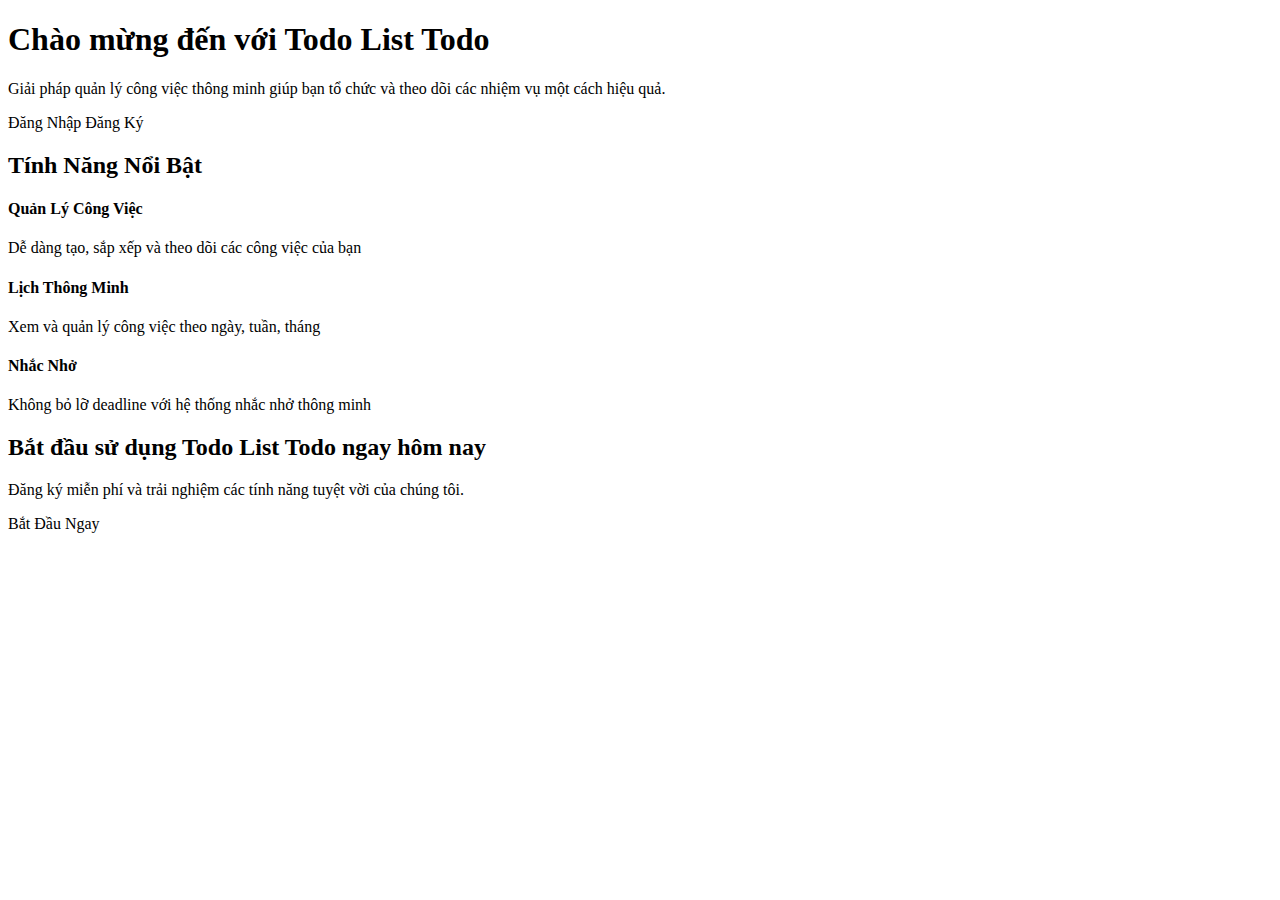
<file: src/main/resources/templates/index.html>
<!DOCTYPE html>
<html lang="vi" xmlns:th="http://www.thymeleaf.org"
      xmlns:layout="http://www.ultraq.net.nz/thymeleaf/layout"
      layout:decorate="~{base}">
<head>
    <title>Trang Chủ - Todo List Todo</title>
</head>
<body>
    <div layout:fragment="content">
        <!-- Welcome Section -->
        <div class="container py-5">
            <div class="row align-items-center">
                <div class="col-lg-6">
                    <h1 class="display-4 mb-4 fade-in">Chào mừng đến với Todo List Todo</h1>
                    <p class="lead mb-4 fade-in">Giải pháp quản lý công việc thông minh giúp bạn tổ chức và theo dõi các nhiệm vụ một cách hiệu quả.</p>
                    <div class="d-grid gap-2 d-md-flex justify-content-md-start fade-in">
                        <a th:href="@{/login}" class="btn btn-primary btn-lg px-4 me-md-2">
                            <i class="fas fa-sign-in-alt me-2"></i>Đăng Nhập
                        </a>
                        <a th:href="@{/register}" class="btn btn-outline-secondary btn-lg px-4">
                            <i class="fas fa-user-plus me-2"></i>Đăng Ký
                        </a>
                    </div>
                </div>
                <div class="col-lg-6 mt-5 mt-lg-0">
                    <div class="text-center fade-in">
                        <i class="fas fa-tasks fa-5x text-primary mb-4"></i>
                    </div>
                </div>
            </div>
        </div>

        <!-- Features Section -->
        <div class="bg-light py-5">
            <div class="container">
                <h2 class="text-center mb-5 fade-in">Tính Năng Nổi Bật</h2>
                <div class="row g-4">
                    <div class="col-md-4">
                        <div class="card h-100 border-0 shadow-sm fade-in hover-card">
                            <a th:href="@{/events/dashboard}" class="text-decoration-none">
                                <div class="card-body text-center">
                                    <i class="fas fa-list-check fa-3x text-primary mb-3"></i>
                                    <h4 class="text-dark">Quản Lý Công Việc</h4>
                                    <p class="text-muted">Dễ dàng tạo, sắp xếp và theo dõi các công việc của bạn</p>
                                </div>
                            </a>
                        </div>
                    </div>
                    <div class="col-md-4">
                        <div class="card h-100 border-0 shadow-sm fade-in">
                            <div class="card-body text-center">
                                <i class="fas fa-calendar-alt fa-3x text-primary mb-3"></i>
                                <h4>Lịch Thông Minh</h4>
                                <p>Xem và quản lý công việc theo ngày, tuần, tháng</p>
                            </div>
                        </div>
                    </div>
                    <div class="col-md-4">
                        <div class="card h-100 border-0 shadow-sm fade-in">
                            <div class="card-body text-center">
                                <i class="fas fa-bell fa-3x text-primary mb-3"></i>
                                <h4>Nhắc Nhở</h4>
                                <p>Không bỏ lỡ deadline với hệ thống nhắc nhở thông minh</p>
                            </div>
                        </div>
                    </div>
                </div>
            </div>
        </div>

        <!-- Call to Action -->
        <div class="container py-5">
            <div class="row justify-content-center text-center">
                <div class="col-lg-8">
                    <h2 class="mb-4 fade-in">Bắt đầu sử dụng Todo List Todo ngay hôm nay</h2>
                    <p class="lead mb-4 fade-in">Đăng ký miễn phí và trải nghiệm các tính năng tuyệt vời của chúng tôi.</p>
                    <a th:href="@{/register}" class="btn btn-primary btn-lg px-5 fade-in">
                        <i class="fas fa-rocket me-2"></i>Bắt Đầu Ngay
                    </a>
                </div>
            </div>
        </div>
    </div>
</body>
</html>
</file>
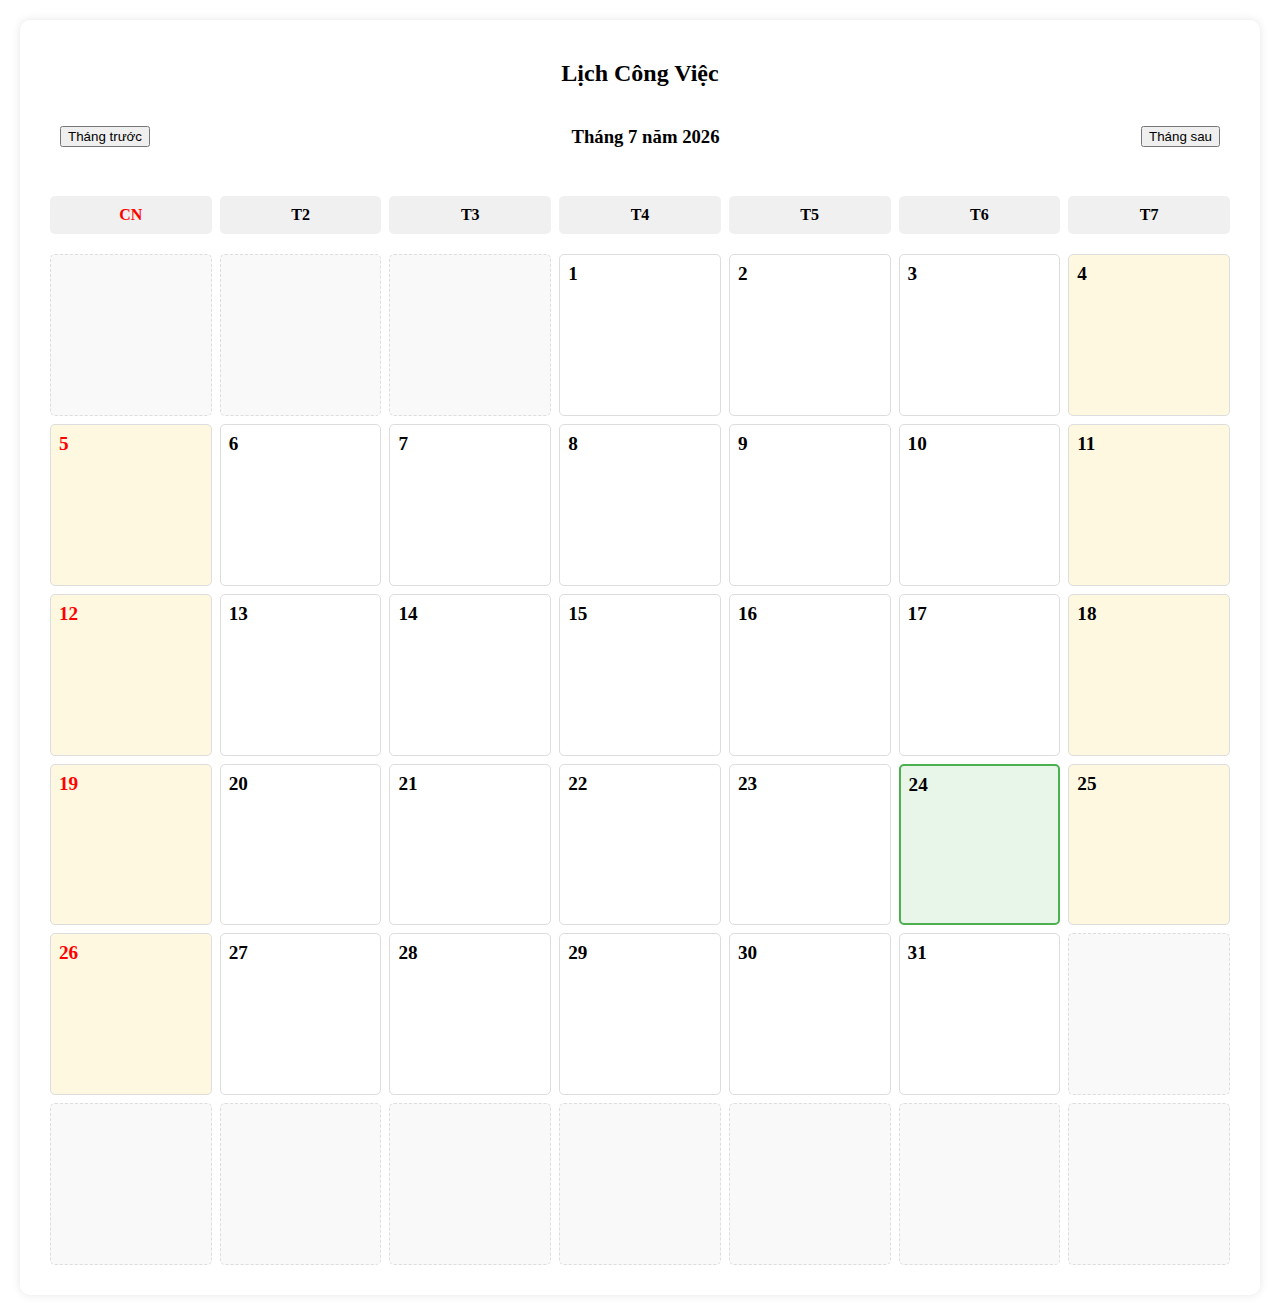
<file: src/main/resources/templates/calendar.html>
<!DOCTYPE html>
<html lang="vi" xmlns:th="http://www.thymeleaf.org"
      xmlns:layout="http://www.ultraq.net.nz/thymeleaf/layout"
      layout:decorate="~{base}">
<head>
    <meta charset="UTF-8">
    <meta name="viewport" content="width=device-width, initial-scale=1.0">
    <title>Lịch Công Việc</title>
    <style>
        .calendar-container {
            max-width: 1200px;
            margin: 20px auto;
            padding: 20px;
            background: #fff;
            border-radius: 10px;
            box-shadow: 0 0 10px rgba(0,0,0,0.1);
        }

        .calendar-header {
            text-align: center;
            margin-bottom: 20px;
        }

        .calendar-navigation {
            display: flex;
            justify-content: space-between;
            align-items: center;
            margin-bottom: 20px;
            padding: 0 20px;
        }

        .calendar-grid {
            display: grid;
            grid-template-columns: repeat(7, 1fr);
            gap: 8px;
            padding: 10px;
        }

        .calendar-weekday {
            text-align: center;
            font-weight: bold;
            padding: 10px;
            background: #f0f0f0;
            border-radius: 5px;
        }

        .calendar-weekday:first-child {
            color: red;
        }

        .calendar-day {
            aspect-ratio: 1;
            padding: 8px;
            border: 1px solid #ddd;
            border-radius: 5px;
            background: #fff;
            cursor: pointer;
            transition: all 0.3s ease;
            display: flex;
            flex-direction: column;
            min-height: 100px;
        }

        .calendar-day:hover {
            background: #f8f8f8;
            transform: scale(1.02);
            box-shadow: 0 2px 5px rgba(0,0,0,0.1);
        }

        .solar-date {
            font-size: 1.2em;
            font-weight: bold;
            margin-bottom: 8px;
        }

        .today {
            background: #e8f5e9;
            border: 2px solid #4caf50;
        }

        .weekend {
            background: #fff8e1;
        }

        .sunday {
            color: red;
        }

        .holiday {
            color: #e74c3c;
            font-weight: bold;
        }

        .calendar-event {
            font-size: 0.75em;
            margin: 2px 0;
            padding: 4px 6px;
            border-radius: 3px;
            overflow: hidden;
            text-overflow: ellipsis;
            white-space: nowrap;
            color: white;
            cursor: pointer;
            background-color: #3498db;
        }

        .calendar-event:hover {
            opacity: 0.9;
            transform: scale(1.02);
        }

        .empty-day {
            background: #f9f9f9;
            border: 1px dashed #ddd;
        }

        .events-container {
            flex-grow: 1;
            overflow-y: auto;
            margin-top: 4px;
        }

        @media (max-width: 768px) {
            .calendar-container {
                margin: 10px;
                padding: 10px;
            }
            
            .calendar-grid {
                gap: 4px;
                padding: 5px;
            }

            .calendar-day {
                padding: 4px;
                min-height: 80px;
            }

            .solar-date {
                font-size: 1em;
            }

            .calendar-event {
                font-size: 0.7em;
                padding: 2px 4px;
            }
            
            .red-dot {
			    width: 8px;
			    height: 8px;
			    background-color: red;
			    border-radius: 50%;
			    margin-top: 4px;
			    align-self: center;
			}
        }
    </style>
</head>
<body>
<div layout:fragment="content">
    <div class="calendar-container">
        <div class="calendar-header">
            <h2>Lịch Công Việc</h2>
        </div>
        
        <div class="calendar-navigation">
            <button class="btn btn-outline-primary" onclick="previousMonth()">
                <i class="fas fa-chevron-left"></i> Tháng trước
            </button>
            <h3 id="currentMonth">Tháng 12 năm 2023</h3>
            <button class="btn btn-outline-primary" onclick="nextMonth()">
                Tháng sau <i class="fas fa-chevron-right"></i>
            </button>
        </div>

        <div class="calendar-grid">
            <!-- Weekday headers -->
            <div class="calendar-weekday sunday">CN</div>
            <div class="calendar-weekday">T2</div>
            <div class="calendar-weekday">T3</div>
            <div class="calendar-weekday">T4</div>
            <div class="calendar-weekday">T5</div>
            <div class="calendar-weekday">T6</div>
            <div class="calendar-weekday">T7</div>
        </div>

        <div id="calendarDays" class="calendar-grid">
            <!-- Calendar days will be generated by JavaScript -->
        </div>
    </div>

    <script th:inline="javascript">
        // Get events from Thymeleaf
        const eventsData = /*[[${events}]]*/ '[]';
        console.log("Raw events data:", eventsData);
        const eventsList = JSON.parse(eventsData || '[]');
        console.log("Parsed events:", eventsList);
        
        let currentDate = new Date();
        
        function formatDate(date) {
            return date.toISOString().split('T')[0];
        }
        
        function updateCalendar() {
            const year = currentDate.getFullYear();
            const month = currentDate.getMonth();
            
            // Update header
            document.getElementById('currentMonth').textContent = 
                `Tháng ${month + 1} năm ${year}`;
            
            // Clear existing calendar
            const calendarDays = document.getElementById('calendarDays');
            calendarDays.innerHTML = '';
            
            // Get first day of month and total days
            const firstDay = new Date(year, month, 1);
            const lastDay = new Date(year, month + 1, 0);
            const totalDays = lastDay.getDate();
            const startingDay = firstDay.getDay();
            
            // Add empty cells for days before start of month
            for (let i = 0; i < startingDay; i++) {
                const emptyDay = document.createElement('div');
                emptyDay.className = 'calendar-day empty-day';
                calendarDays.appendChild(emptyDay);
            }
            
            // Add days of the month
            for (let day = 1; day <= totalDays; day++) {
                const dayElement = document.createElement('div');
                dayElement.className = 'calendar-day';
                
                const date = new Date(year, month, day);
                const dayOfWeek = date.getDay();
                
                // Add weekend class for Saturday and Sunday
                if (dayOfWeek === 0 || dayOfWeek === 6) {
                    dayElement.classList.add('weekend');
                }
                
                // Add sunday class for Sundays
                if (dayOfWeek === 0) {
                    dayElement.classList.add('sunday');
                }
                
                // Check if it's today
                const today = new Date();
                if (today.getDate() === day && 
                    today.getMonth() === month && 
                    today.getFullYear() === year) {
                    dayElement.classList.add('today');
                }
                
                // Add solar date
                const solarDate = document.createElement('div');
                solarDate.className = 'solar-date';
                solarDate.textContent = day;
                dayElement.appendChild(solarDate);
                
                // Add events container
                const eventsContainer = document.createElement('div');
                eventsContainer.className = 'events-container';
                
                // Find events for this day
                const currentDateStr = formatDate(new Date(year, month, day));
                console.log("Checking date:", currentDateStr);
                
                const dayEvents = eventsList.filter(event => {
                    if (!event || !event.startTime) return false;
                    const eventDate = new Date(event.startTime);
                    const eventDateStr = formatDate(eventDate);
                    return eventDateStr === currentDateStr;
                });
                
                if (dayEvents.length > 0) {
                    const redDot = document.createElement('div');
                    redDot.className = 'red-dot';
                    dayElement.appendChild(redDot);
                }
                
                console.log("Events for", currentDateStr, ":", dayEvents);
                
                // Add events
                dayEvents.forEach(event => {
                    const eventElement = document.createElement('div');
                    eventElement.className = 'calendar-event';
                    eventElement.textContent = event.title || 'Không có tiêu đề';
                    
                    // Set background color based on event type
                    if (event.type && event.type.color) {
                        eventElement.style.backgroundColor = event.type.color;
                    }
                    
                    // Add click event to go to form
                    eventElement.addEventListener('click', function(e) {
                        e.stopPropagation();
                        window.location.href = '/events/create';
                    });
                    
                    eventsContainer.appendChild(eventElement);
                });
                
                dayElement.appendChild(eventsContainer);
                
                // Add click event to go to form
                dayElement.addEventListener('click', function() {
                    window.location.href = '/events/create';
                });
                
                calendarDays.appendChild(dayElement);
            }
            
            // Add empty cells for remaining days
            const totalCells = calendarDays.children.length;
            const remainingCells = 42 - totalCells; // 6 rows × 7 days = 42
            for (let i = 0; i < remainingCells; i++) {
                const emptyDay = document.createElement('div');
                emptyDay.className = 'calendar-day empty-day';
                calendarDays.appendChild(emptyDay);
            }
        }
        
        function previousMonth() {
            currentDate.setMonth(currentDate.getMonth() - 1);
            updateCalendar();
        }
        
        function nextMonth() {
            currentDate.setMonth(currentDate.getMonth() + 1);
            updateCalendar();
        }
        
        // Initialize calendar
        document.addEventListener('DOMContentLoaded', function() {
            updateCalendar();
        });
    </script>
</div>
</body>
</html>
</file>
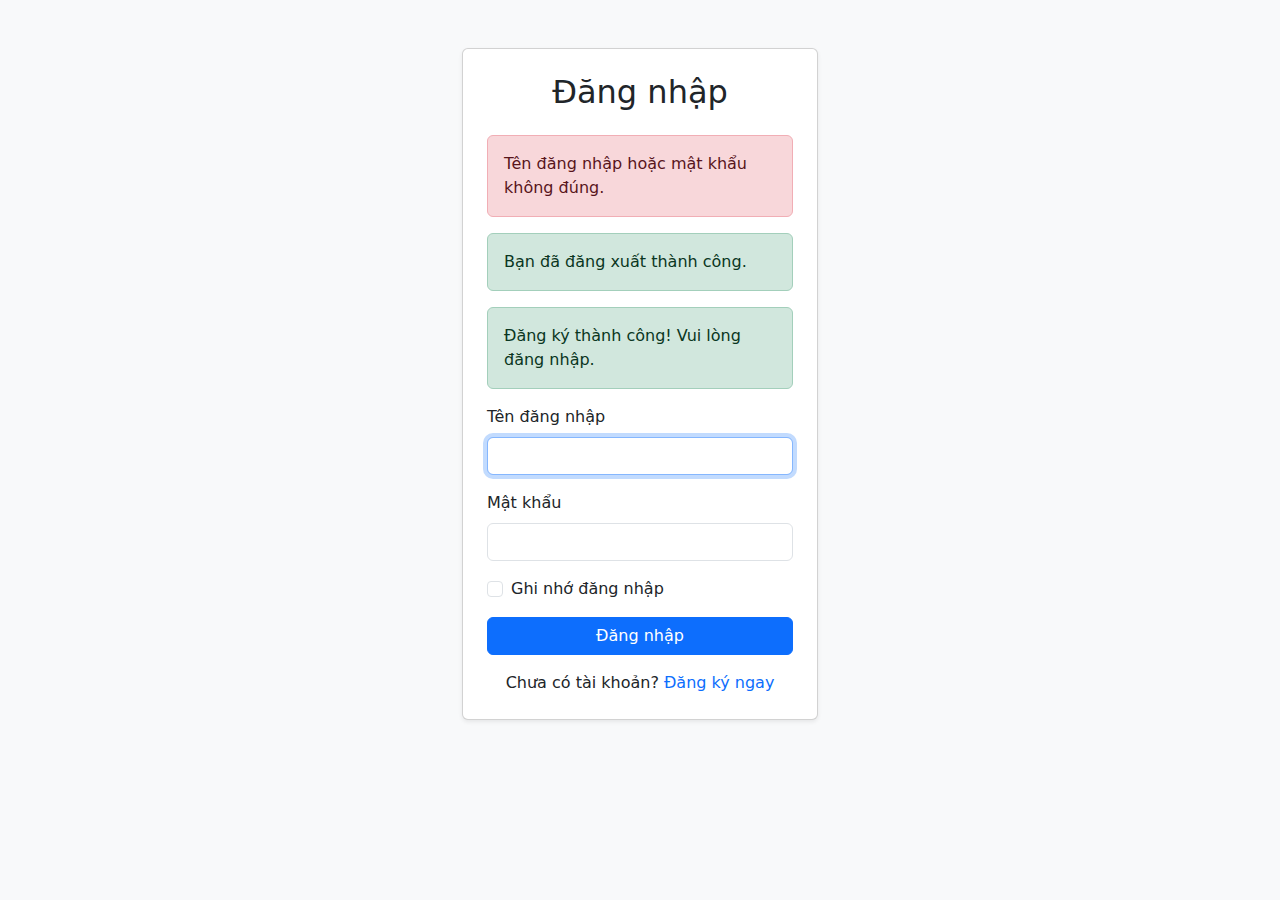
<file: src/main/resources/templates/login.html>
<!DOCTYPE html>
<html lang="vi" xmlns:th="http://www.thymeleaf.org"
      xmlns:layout="http://www.ultraq.net.nz/thymeleaf/layout"
      layout:decorate="~{base}">
<head>
    <meta charset="UTF-8">
    <meta name="viewport" content="width=device-width, initial-scale=1.0">
    <title>Đăng nhập - Todo List Todo</title>
    
    <!-- Bootstrap CSS -->
    <link href="https://cdn.jsdelivr.net/npm/bootstrap@5.3.0/dist/css/bootstrap.min.css" rel="stylesheet">
    <!-- Font Awesome -->
    <link rel="stylesheet" href="https://cdnjs.cloudflare.com/ajax/libs/font-awesome/6.0.0/css/all.min.css">
    <!-- Custom CSS -->
    <link rel="stylesheet" th:href="@{/static/css/style.css}">
</head>
<body class="bg-light">
    <div layout:fragment="content" class="container py-5">
        <div class="row justify-content-center">
            <div class="col-md-6 col-lg-4">
                <div class="card shadow-sm">
                    <div class="card-body p-4">
                        <h2 class="text-center mb-4">Đăng nhập</h2>
                        
                        <div th:if="${param.error}" class="alert alert-danger">
                            Tên đăng nhập hoặc mật khẩu không đúng.
                        </div>
                        <div th:if="${param.logout}" class="alert alert-success">
                            Bạn đã đăng xuất thành công.
                        </div>
                        <div th:if="${param.registered}" class="alert alert-success">
                            Đăng ký thành công! Vui lòng đăng nhập.
                        </div>
                        
                        <form th:action="@{/login}" method="post">
                            <div class="mb-3">
                                <label for="username" class="form-label">Tên đăng nhập</label>
                                <input type="text" class="form-control" id="username" name="username" required autofocus>
                            </div>
                            
                            <div class="mb-3">
                                <label for="password" class="form-label">Mật khẩu</label>
                                <input type="password" class="form-control" id="password" name="password" required>
                            </div>
                            
                            <div class="mb-3 form-check">
                                <input type="checkbox" class="form-check-input" id="remember-me" name="remember-me">
                                <label class="form-check-label" for="remember-me">Ghi nhớ đăng nhập</label>
                            </div>
                            
                            <div class="d-grid">
                                <button type="submit" class="btn btn-primary">Đăng nhập</button>
                            </div>
                        </form>
                        
                        <div class="text-center mt-3">
                            <p class="mb-0">Chưa có tài khoản? <a th:href="@{/register}" class="text-decoration-none">Đăng ký ngay</a></p>
                        </div>
                    </div>
                </div>
            </div>
        </div>
    </div>

    <!-- Bootstrap Bundle with Popper -->
    <script src="https://cdn.jsdelivr.net/npm/bootstrap@5.3.0/dist/js/bootstrap.bundle.min.js"></script>
</body>
</html>
</file>
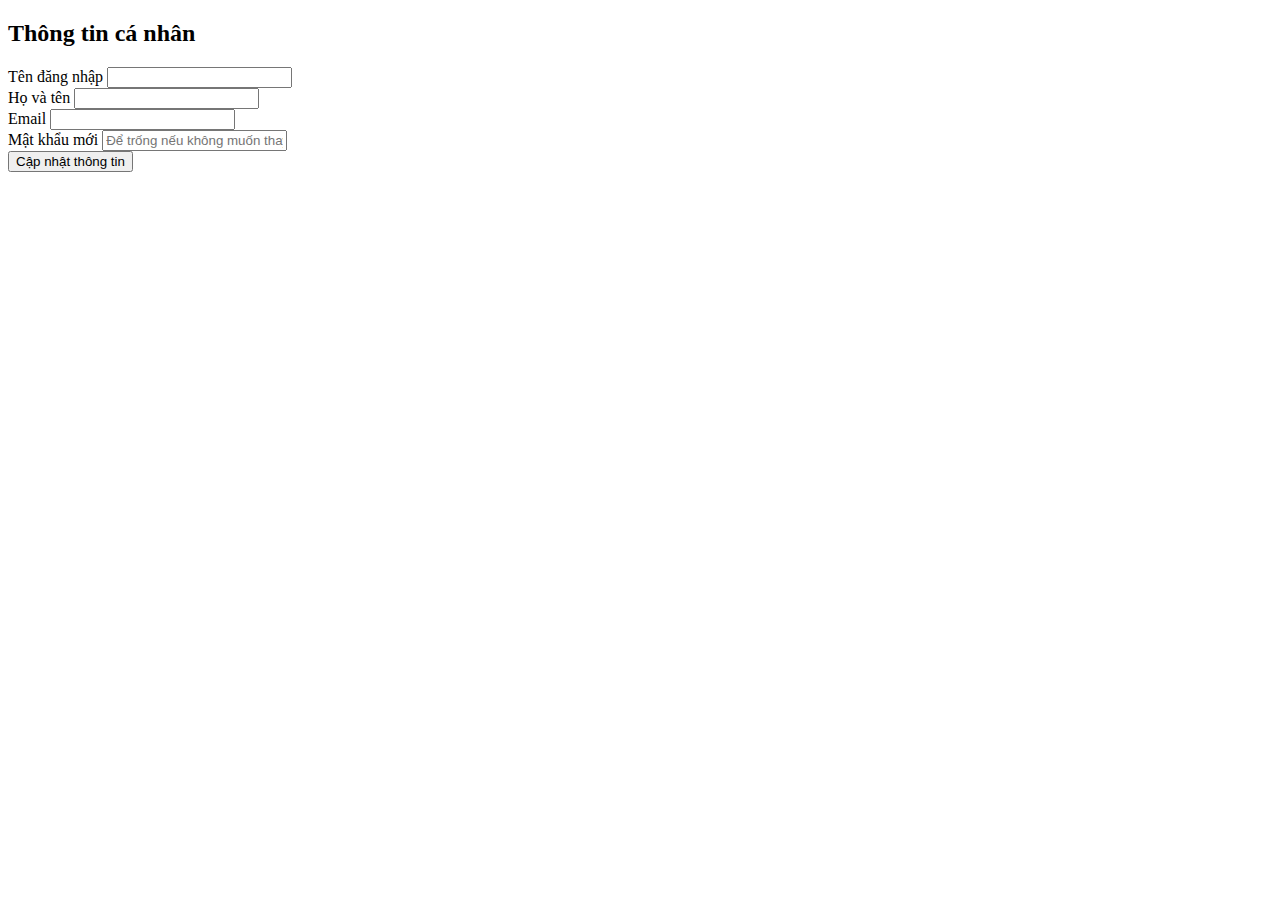
<file: src/main/resources/templates/profile.html>
<!DOCTYPE html>
<html lang="vi" xmlns:th="http://www.thymeleaf.org"
      xmlns:layout="http://www.ultraq.net.nz/thymeleaf/layout"
      layout:decorate="~{base}">
<head>
    <title>Thông tin cá nhân - Todo List Todo</title>
</head>
<body>
    <div layout:fragment="content" class="container py-5">
        <div class="row justify-content-center">
            <div class="col-md-8">
                <div class="card shadow-sm">
                    <div class="card-body p-4">
                        <h2 class="text-center mb-4">Thông tin cá nhân</h2>
                        
                        <div th:if="${message}" class="alert alert-success" role="alert">
                            <span th:text="${message}"></span>
                        </div>
                        
                        <form th:action="@{/users/profile/update}" method="post" class="needs-validation" novalidate>
                            <div class="mb-3">
                                <label for="userName" class="form-label">Tên đăng nhập</label>
                                <input type="text" class="form-control" id="userName" th:value="${user.userName}" readonly>
                            </div>
                            
                            <div class="mb-3">
                                <label for="fullName" class="form-label">Họ và tên</label>
                                <input type="text" class="form-control" id="fullName" name="fullName" 
                                       th:value="${user.fullName}" required>
                            </div>
                            
                            <div class="mb-3">
                                <label for="email" class="form-label">Email</label>
                                <input type="email" class="form-control" id="email" name="email" 
                                       th:value="${user.email}">
                            </div>
                            
                            <div class="mb-3">
                                <label for="password" class="form-label">Mật khẩu mới</label>
                                <input type="password" class="form-control" id="password" name="password" 
                                       placeholder="Để trống nếu không muốn thay đổi">
                            </div>
                            
                            <div class="text-center">
                                <button type="submit" class="btn btn-primary">Cập nhật thông tin</button>
                            </div>
                        </form>
                    </div>
                </div>
            </div>
        </div>
    </div>
</body>
</html>
</file>
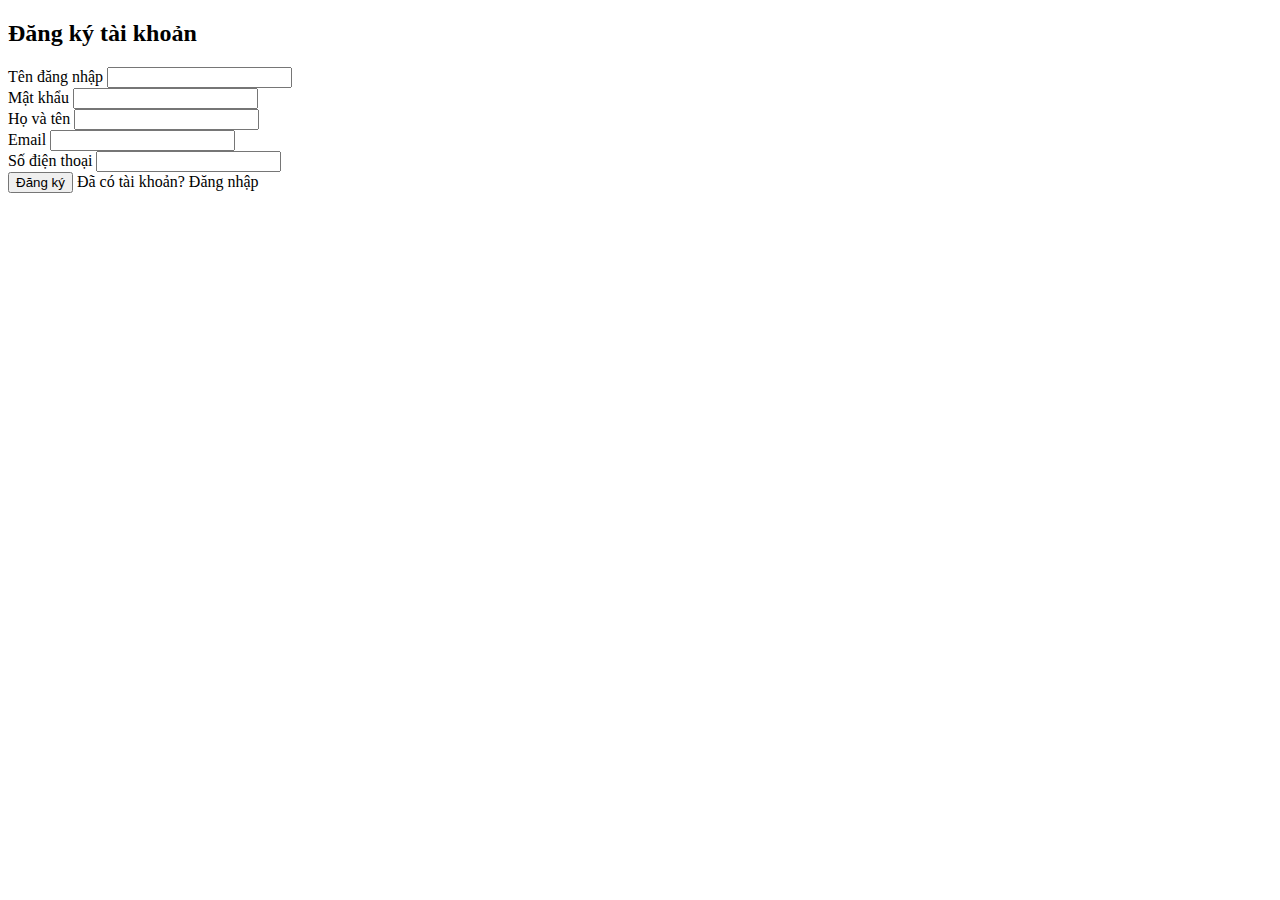
<file: src/main/resources/templates/register.html>
<!DOCTYPE html>
<html lang="vi" xmlns:th="http://www.thymeleaf.org"
      xmlns:layout="http://www.ultraq.net.nz/thymeleaf/layout"
      layout:decorate="~{base}">
<head>
    <title>Đăng ký - Todo List</title>
</head>
<body>
<div layout:fragment="content">
    <div class="container py-5">
        <div class="row justify-content-center">
            <div class="col-md-6">
                <div class="card shadow-sm">
                    <div class="card-body p-4">
                        <h2 class="text-center mb-4">Đăng ký tài khoản</h2>

                        <div th:if="${error}" class="alert alert-danger" th:text="${error}"></div>

                        <form th:action="@{/register}" method="post" th:object="${user}">
                            <div class="mb-3">
                                <label for="username" class="form-label">Tên đăng nhập</label>
                                <input type="text" class="form-control" id="username" th:field="*{userName}" required>
                            </div>

                            <div class="mb-3">
                                <label for="password" class="form-label">Mật khẩu</label>
                                <input type="password" class="form-control" id="password" th:field="*{password}" required>
                            </div>

                            <div class="mb-3">
                                <label for="fullName" class="form-label">Họ và tên</label>
                                <input type="text" class="form-control" id="fullName" th:field="*{fullName}" required>
                            </div>

                            <div class="mb-3">
                                <label for="email" class="form-label">Email</label>
                                <input type="email" class="form-control" id="email" th:field="*{email}">
                            </div>

                            <div class="mb-3">
                                <label for="sdt" class="form-label">Số điện thoại</label>
                                <input type="tel" class="form-control" id="sdt" th:field="*{sdt}" pattern="[0-9]{10}" title="Vui lòng nhập số điện thoại 10 chữ số">
                            </div>

                            <div class="d-grid gap-2">
                                <button type="submit" class="btn btn-primary">Đăng ký</button>
                                <a th:href="@{/login}" class="btn btn-outline-secondary">Đã có tài khoản? Đăng nhập</a>
                            </div>
                        </form>
                    </div>
                </div>
            </div>
        </div>
    </div>
</div>
</body>
</html>
</file>
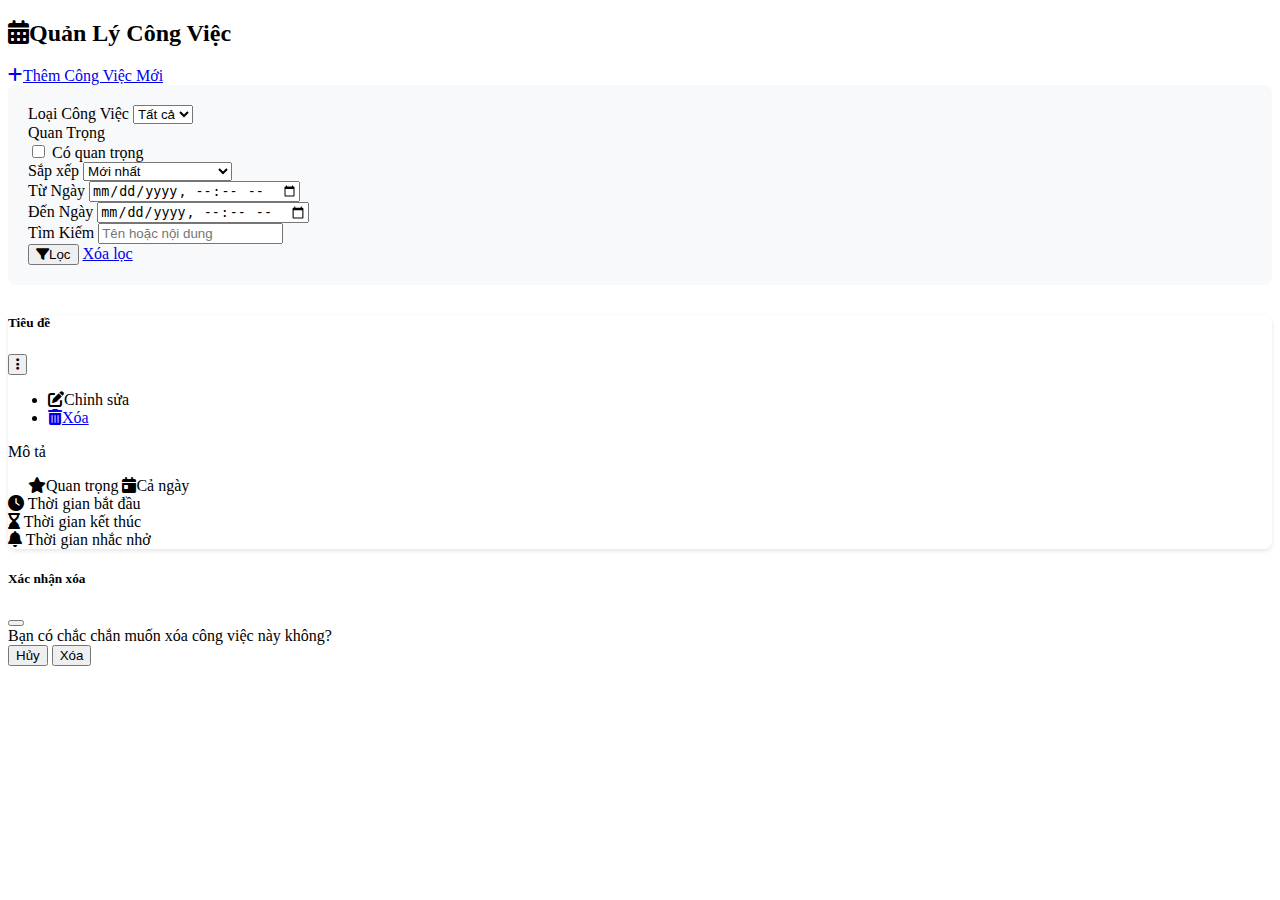
<file: src/main/resources/templates/events/dashboard.html>
<!DOCTYPE html>
<html lang="vi" xmlns:th="http://www.thymeleaf.org"
      xmlns:layout="http://www.ultraq.net.nz/thymeleaf/layout"
      layout:decorate="~{base}">
<head>
    <title>Quản Lý Sự Kiện - TaskFlow Pro</title>
    <link rel="stylesheet" href="https://cdnjs.cloudflare.com/ajax/libs/font-awesome/6.0.0/css/all.min.css">
    <style>
        .event-card {
            transition: transform 0.2s;
            border-radius: 8px;
            box-shadow: 0 2px 4px rgba(0,0,0,0.1);
        }
        .event-card:hover {
            transform: translateY(-5px);
        }
        .event-card.important {
            background-color: #fff3cd;
        }
        .event-card.all-day {
            border: 2px solid #198754;
        }
        .filter-section {
            background-color: #f8f9fa;
            border-radius: 8px;
            padding: 20px;
            margin-bottom: 30px;
        }
        .badge-type {
            font-size: 0.8em;
            padding: 5px 10px;
            border-radius: 15px;
        }
        .hidden {
            display: none !important;
        }
    </style>
</head>
<body>
    <div layout:fragment="content">
        <div class="container py-4">
            <!-- Page Header -->
            <div class="d-flex justify-content-between align-items-center mb-4">
                <h2 class="mb-0">
                    <i class="fas fa-calendar-alt me-2"></i>Quản Lý Công Việc
                </h2>
                <a href="/events/create" class="btn btn-primary">
                    <i class="fas fa-plus me-2"></i>Thêm Công Việc Mới
                </a>
            </div>

			<!-- Filters -->
			<div class="filter-section mb-4">
			    <form id="filterForm" method="GET" action="/events/dashboard">
			        <div class="row g-3 align-items-end">
			            <div class="col-md-2">
			                <label class="form-label">Loại Công Việc</label>
			                <select class="form-select" name="typeId" id="typeFilter">
			                    <option value="">Tất cả</option>
			                    <option th:each="type : ${eventTypes}" 
			                            th:value="${type.id}"
			                            th:text="${type.typeName}"
			                            th:selected="${type.id == typeId}"></option>
			                </select>
			            </div>
			            <div class="col-md-2">
			                <label class="form-label">Quan Trọng</label><br>
			                <input type="checkbox" name="isImportant" id="importantFilter" 
			                       th:checked="${isImportant} ? 'checked' : null" /> Có quan trọng
			            </div>
			            <div class="col-md-2">
			                <label class="form-label">Sắp xếp</label>
			                <select class="form-select" name="sortBy" id="sortBy">
			                    <option value="newest" th:selected="${sortBy == 'newest'}">Mới nhất</option>
			                    <option value="oldest" th:selected="${sortBy == 'oldest'}">Cũ nhất</option>
			                    <option value="nameAsc" th:selected="${sortBy == 'nameAsc'}">Tên A-Z</option>
			                    <option value="nameDesc" th:selected="${sortBy == 'nameDesc'}">Tên Z-A</option>
			                    <option value="dateAsc" th:selected="${sortBy == 'dateAsc'}">Ngày tháng tăng dần</option>
			                    <option value="dateDesc" th:selected="${sortBy == 'dateDesc'}">Ngày tháng giảm dần</option>
			                </select>
			            </div>
			            <div class="col-md-2">
			                <label class="form-label">Từ Ngày</label>
			                <input type="datetime-local" class="form-control" name="startDate" id="startDate" th:value="${startDate}">
			            </div>
			            <div class="col-md-2">
			                <label class="form-label">Đến Ngày</label>
			                <input type="datetime-local" class="form-control" name="endDate" id="endDate" th:value="${endDate}">
			            </div>
			            <div class="col-md-2">
			                <label class="form-label">Tìm Kiếm</label>
			                <input type="text" class="form-control" name="keyword" id="searchEvent" placeholder="Tên hoặc nội dung" th:value="${keyword}">
			            </div>
			            <div class="col-md-12 text-end">
			                <button type="submit" class="btn btn-primary mt-2">
			                    <i class="fas fa-filter me-2"></i>Lọc
			                </button>
			                <a href="/events/dashboard" class="btn btn-secondary mt-2 ms-2">Xóa lọc</a>
			            </div>
			        </div>
			    </form>
			</div>


            <!-- Event List -->
            <div class="row" id="eventList">
                <div class="col-md-6 col-lg-4 mb-4" th:each="event : ${events}">
                    <div class="card event-card h-100" 
                         th:classappend="${event.isImportant ? 'important' : ''} + ' ' + ${event.isAllDay ? 'all-day' : ''}"
                         th:style="${event.type != null} ? 'border-left: 4px solid ' + ${event.type.color} : 'border-left: 4px solid #ccc'"
                         th:data-type-id="${event.type != null ? event.type.id : ''}"
                         th:data-type-color="${event.type != null ? event.type.color : ''}"
                         th:data-start-time="${#temporals.format(event.startTime, 'yyyy-MM-dd')}"
                         th:data-title="${event.title}"
                         th:data-description="${event.description}">
                        <div class="card-body">
                            <div class="d-flex justify-content-between align-items-start mb-2">
                                <h5 class="card-title mb-0" th:text="${event.title}">Tiêu đề</h5>
                                <div class="dropdown">
                                    <button class="btn btn-link" type="button" data-bs-toggle="dropdown">
                                        <i class="fas fa-ellipsis-v"></i>
                                    </button>
                                    <ul class="dropdown-menu">
                                        <li><a class="dropdown-item" th:href="@{/events/edit/{id}(id=${event.id})}">
                                            <i class="fas fa-edit me-2"></i>Chỉnh sửa
                                        </a></li>
                                        <li><a class="dropdown-item text-danger" href="#" 
                                               th:onclick="'deleteEvent(' + ${event.id} + ')'">
                                            <i class="fas fa-trash-alt me-2"></i>Xóa
                                        </a></li>
                                    </ul>
                                </div>
                            </div>
                            
                            <p class="card-text" th:text="${event.description}">Mô tả</p>
                            
                            <div class="mb-2">
                                <span class="badge badge-type" 
                                      th:if="${event.type != null}"
                                      th:style="'background-color: ' + ${event.type.color}"
                                      th:text="${event.type.typeName}">
                                </span>
                                <span class="badge bg-warning ms-1" th:if="${event.isImportant}">
                                    <i class="fas fa-star me-1"></i>Quan trọng
                                </span>
                                <span class="badge bg-success ms-1" th:if="${event.isAllDay}">
                                    <i class="fas fa-calendar-day me-1"></i>Cả ngày
                                </span>
                            </div>
                            
                            <div class="small text-muted">
                                <div>
                                    <i class="fas fa-clock me-1"></i>
                                    <span th:text="${#temporals.format(event.startTime, 'dd/MM/yyyy HH:mm')} + ' - Bắt đầu'">
                                        Thời gian bắt đầu
                                    </span>
                                </div>
                                <div th:if="${!event.isAllDay}">
                                    <i class="fas fa-hourglass-end me-1"></i>
                                    <span th:text="${#temporals.format(event.endTime, 'dd/MM/yyyy HH:mm')} + ' - Kết thúc'">
                                        Thời gian kết thúc
                                    </span>
                                </div>
                                <div th:if="${event.remindTime != null}">
                                    <i class="fas fa-bell me-1"></i>
                                    <span th:text="${#temporals.format(event.remindTime, 'dd/MM/yyyy HH:mm')} + ' - Nhắc lại'">
                                        Thời gian nhắc nhở
                                    </span>
                                </div>
                            </div>
                        </div>
                    </div>
                </div>
            </div>

            <!-- No Events Message -->
            <div id="noEventsMessage" class="text-center py-5 hidden">
                <i class="fas fa-calendar-xmark fa-3x text-muted mb-3"></i>
                <h4 class="text-muted">Không tìm thấy công việc nào</h4>
            </div>
        </div>

        <!-- Delete Confirmation Modal -->
        <div class="modal fade" id="deleteModal" tabindex="-1">
            <div class="modal-dialog">
                <div class="modal-content">
                    <div class="modal-header">
                        <h5 class="modal-title">Xác nhận xóa</h5>
                        <button type="button" class="btn-close" data-bs-dismiss="modal"></button>
                    </div>
                    <div class="modal-body">
                        Bạn có chắc chắn muốn xóa công việc này không?
                    </div>
                    <div class="modal-footer">
                        <button type="button" class="btn btn-secondary" data-bs-dismiss="modal">Hủy</button>
                        <button type="button" class="btn btn-danger" onclick="confirmDelete()">Xóa</button>
                    </div>
                </div>
            </div>
        </div>
    </div>
	
	

</body>
</html>
</file>
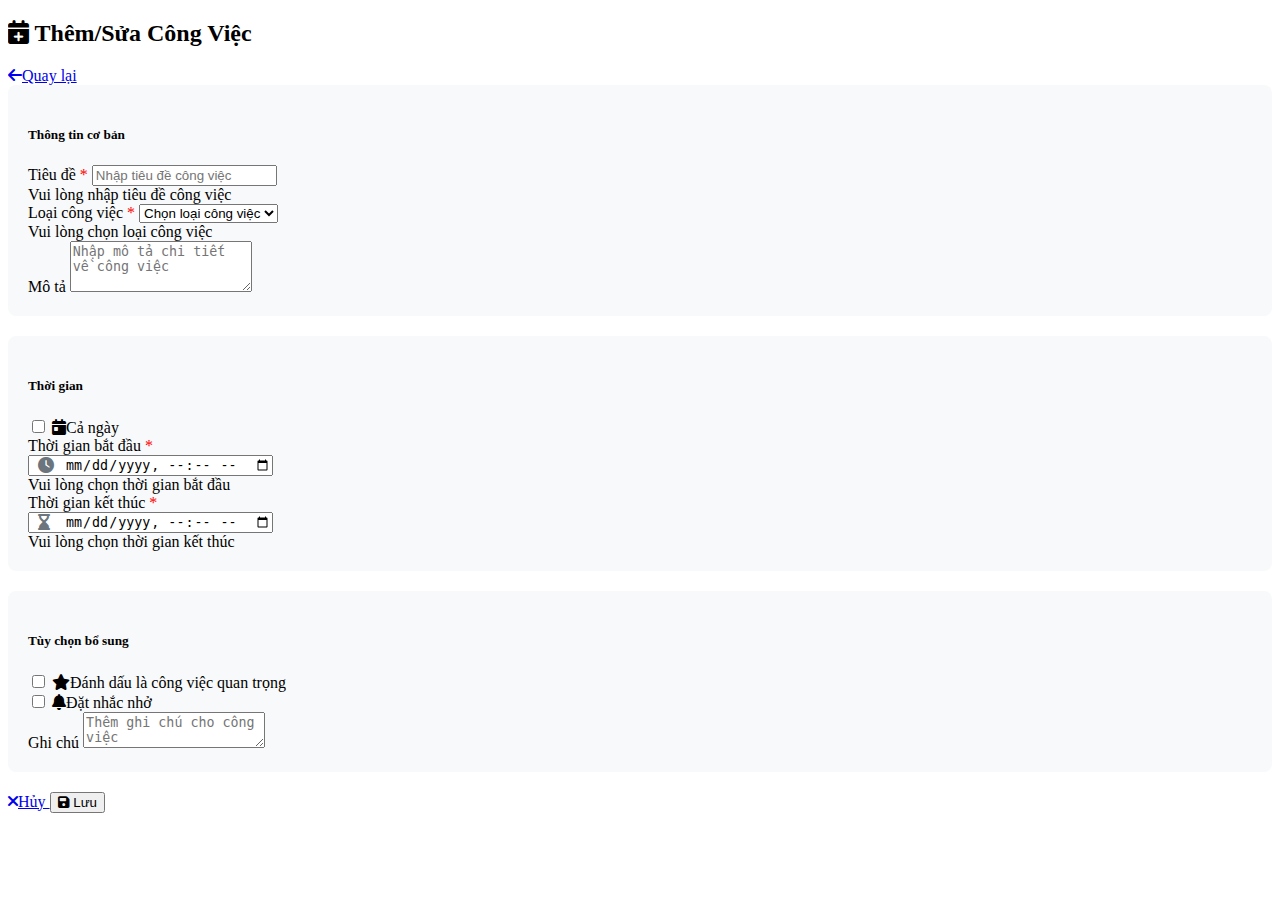
<file: src/main/resources/templates/events/form.html>
<!DOCTYPE html>
<html lang="vi" xmlns:th="http://www.thymeleaf.org"
      xmlns:layout="http://www.ultraq.net.nz/thymeleaf/layout"
      layout:decorate="~{base}">
<head>
    <title th:text="${event.id != null ? 'Chỉnh Sửa Công Việc' : 'Thêm Công Việc Mới'} + ' - Todo List Todo'">Thêm/Sửa Công Việc</title>
    <link rel="stylesheet" href="https://cdnjs.cloudflare.com/ajax/libs/font-awesome/6.0.0/css/all.min.css">
    <style>
        .form-section {
            background-color: #f8f9fa;
            border-radius: 8px;
            padding: 20px;
            margin-bottom: 20px;
        }
        .required-field::after {
            content: " *";
            color: red;
        }
        .datetime-group {
            position: relative;
        }
        .datetime-group .form-control {
            padding-left: 35px;
        }
        .datetime-group i {
            position: absolute;
            left: 10px;
            top: 50%;
            transform: translateY(-50%);
            color: #6c757d;
        }
    </style>
</head>
<body>
    <div layout:fragment="content">
        <div class="container py-4">
            <!-- Page Header -->
            <div class="d-flex justify-content-between align-items-center mb-4">
                <h2 class="mb-0">
                    <i class="fas fa-calendar-plus me-2"></i>
                    <span th:text="${event.id != null ? 'Chỉnh Sửa Công Việc' : 'Thêm Công Việc'}">Thêm/Sửa Công Việc</span>
                </h2>
                <a href="/events/dashboard" class="btn btn-outline-secondary">
                    <i class="fas fa-arrow-left me-2"></i>Quay lại
                </a>
            </div>

            <form th:action="${event.id != null ? '/events/edit/' + event.id : '/events/create'}" 
                  th:object="${event}" method="post" class="needs-validation" novalidate>
                
                <!-- Thông tin cơ bản -->
                <div class="form-section">
                    <h5 class="mb-3">Thông tin cơ bản</h5>
                    <div class="row g-3">
                        <div class="col-md-6">
                            <label for="title" class="form-label required-field">Tiêu đề</label>
                            <input type="text" class="form-control" id="title" th:field="*{title}" 
                                   required maxlength="255" placeholder="Nhập tiêu đề công việc">
                            <div class="invalid-feedback">Vui lòng nhập tiêu đề công việc</div>
                        </div>
                        <div class="col-md-6">
                            <label for="type" class="form-label required-field">Loại công việc</label>
                            <select class="form-select" id="type" th:field="*{type}" required>
                                <option value="">Chọn loại công việc</option>
                                <option th:each="type : ${eventTypes}"
                                        th:value="${type.id}"
                                        th:text="${type.typeName}"
                                        th:style="'color: ' + ${type.color}">
                                </option>
                            </select>
                            <div class="invalid-feedback">Vui lòng chọn loại công việc</div>
                        </div>
                        <div class="col-12">
                            <label for="description" class="form-label">Mô tả</label>
                            <textarea class="form-control" id="description" th:field="*{description}" 
                                      rows="3" maxlength="255" placeholder="Nhập mô tả chi tiết về công việc"></textarea>
                        </div>
                    </div>
                </div>

                <!-- Thời gian -->
                <div class="form-section">
                    <h5 class="mb-3">Thời gian</h5>
                    <div class="row g-3">
                        <div class="col-12">
                            <div class="form-check mb-3">
                                <input class="form-check-input" type="checkbox" id="isAllDay" th:field="*{isAllDay}">
                                <label class="form-check-label" for="isAllDay">
                                    <i class="fas fa-calendar-day me-2"></i>Cả ngày
                                </label>
                            </div>
                        </div>
                        <div class="col-md-6">
                            <label for="startTime" class="form-label required-field">Thời gian bắt đầu</label>
                            <div class="datetime-group">
                                <i class="fas fa-clock"></i>
                                <input type="datetime-local" class="form-control" id="startTime" 
                                       th:field="*{startTime}" required>
                            </div>
                            <div class="invalid-feedback">Vui lòng chọn thời gian bắt đầu</div>
                        </div>
                        <div class="col-md-6">
                            <label for="endTime" class="form-label required-field">Thời gian kết thúc</label>
                            <div class="datetime-group">
                                <i class="fas fa-hourglass-end"></i>
                                <input type="datetime-local" class="form-control" id="endTime" 
                                       th:field="*{endTime}" required>
                            </div>
                            <div class="invalid-feedback">Vui lòng chọn thời gian kết thúc</div>
                        </div>
                    </div>
                </div>

                <!-- Tùy chọn bổ sung -->
                <div class="form-section">
                    <h5 class="mb-3">Tùy chọn bổ sung</h5>
                    <div class="row g-3">
                        <div class="col-12">
                            <div class="form-check mb-3">
                                <input class="form-check-input" type="checkbox" id="isImportant" th:field="*{isImportant}">
                                <label class="form-check-label" for="isImportant">
                                    <i class="fas fa-star me-2"></i>Đánh dấu là công việc quan trọng
                                </label>
                            </div>
                        </div>
                        <div class="col-12">
                            <div class="form-check mb-3">
                                <input class="form-check-input" type="checkbox" id="setReminder" 
                                       th:checked="${event.remindTime != null}">
                                <label class="form-check-label" for="setReminder">
                                    <i class="fas fa-bell me-2"></i>Đặt nhắc nhở
                                </label>
                            </div>
                        </div>
                        <div class="col-md-6" id="reminderTimeGroup" style="display: none;">
                            <label for="remindTime" class="form-label">Thời gian nhắc nhở</label>
                            <div class="datetime-group">
                                <i class="fas fa-bell"></i>
                                <input type="datetime-local" class="form-control" id="remindTime" 
                                       th:field="*{remindTime}">
                            </div>
                        </div>
                        <div class="col-12">
                            <label for="note" class="form-label">Ghi chú</label>
                            <textarea class="form-control" id="note" th:field="*{note}" 
                                      rows="2" maxlength="255" placeholder="Thêm ghi chú cho công việc"></textarea>
                        </div>
                    </div>
                </div>

                <!-- Buttons -->
                <div class="d-flex justify-content-end gap-2">
                    <a href="/events/dashboard" class="btn btn-secondary">
                        <i class="fas fa-times me-2"></i>Hủy
                    </a>
                    <button type="submit" class="btn btn-primary">
                        <i class="fas fa-save me-2"></i>
                        <span th:text="${event.id != null ? 'Cập nhật' : 'Tạo mới'}">Lưu</span>
                    </button>
                </div>
            </form>
        </div>
    </div>

    <!-- Scripts -->
    <th:block layout:fragment="scripts">
        <script th:inline="javascript">
            // Form validation
            (function () {
                'use strict'
                const forms = document.querySelectorAll('.needs-validation')
                Array.from(forms).forEach(form => {
                    form.addEventListener('submit', event => {
                        if (!form.checkValidity()) {
                            event.preventDefault()
                            event.stopPropagation()
                        }
                        form.classList.add('was-validated')
                    }, false)
                })
            })()

            // Handle reminder toggle
            const setReminderCheckbox = document.getElementById('setReminder');
            const reminderTimeGroup = document.getElementById('reminderTimeGroup');
            const remindTimeInput = document.getElementById('remindTime');

            setReminderCheckbox.addEventListener('change', function() {
                reminderTimeGroup.style.display = this.checked ? 'block' : 'none';
                if (!this.checked) {
                    remindTimeInput.value = '';
                }
            });

            // Initialize reminder group visibility
            reminderTimeGroup.style.display = setReminderCheckbox.checked ? 'block' : 'none';

            // Handle all-day event
            const isAllDayCheckbox = document.getElementById('isAllDay');
            const startTimeInput = document.getElementById('startTime');
            const endTimeInput = document.getElementById('endTime');

            isAllDayCheckbox.addEventListener('change', function() {
                if (this.checked) {
                    // If all-day is checked, set time to 00:00 for start and 23:59 for end
                    const startDate = startTimeInput.value.split('T')[0];
                    const endDate = endTimeInput.value.split('T')[0];
                    startTimeInput.value = startDate + 'T00:00';
                    endTimeInput.value = endDate + 'T23:59';
                }
            });

            // Validate end time is after start time
            startTimeInput.addEventListener('change', validateDateRange);
            endTimeInput.addEventListener('change', validateDateRange);

            function validateDateRange() {
                const startTime = new Date(startTimeInput.value);
                const endTime = new Date(endTimeInput.value);

                if (endTime < startTime) {
                    endTimeInput.value = startTimeInput.value;
                }
            }
        </script>
    </th:block>
</body>
</html>
</file>
